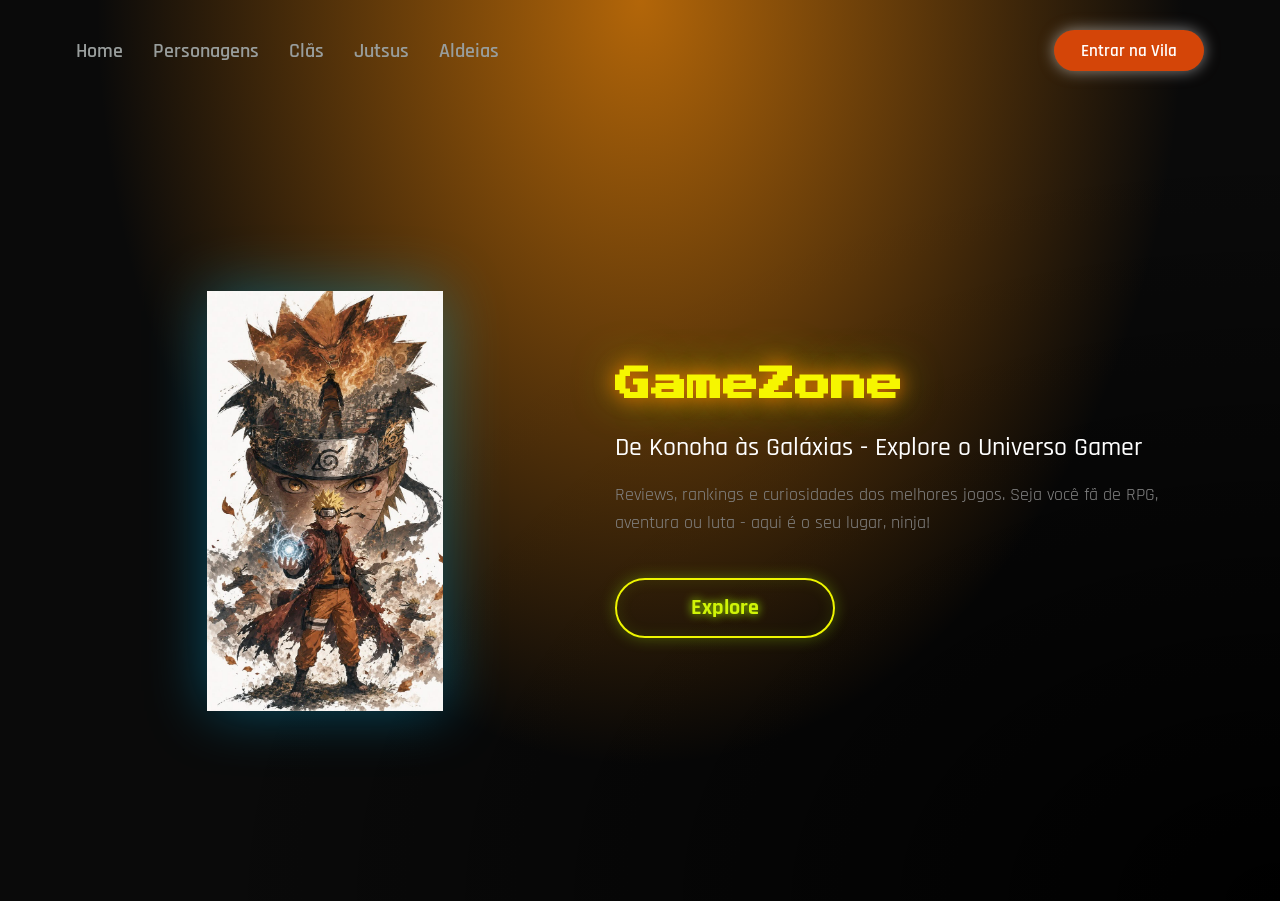
<file: index.html>
<!DOCTYPE html>
<html lang="pt-br">

<head>
        <meta charset="UTF-8">
        <meta name="viewport" content="width=device-width, initial-scale=1.0">
        <link rel="stylesheet" href="./Projeto.css">
        <link href="https://fonts.googleapis.com/css2?family=Press+Start+2P&family=Rajdhani:wght@400;600;700&display=swap" rel="stylesheet">
        <title> GameZone</title>
</head>
<body>
    <header class="Menu">
        <a class="link-Menu">Home</a>
        <a class="link-Menu">Personagens</a>
        <a class="link-Menu">Clãs</a>
        <a class="link-Menu">Jutsus</a>
        <a class="link-Menu">Aldeias</a>
        <button class="botao">Entrar na Vila</button>
    </header>
    <main>
        <img src="./Assets/image.png" alt="GameZonelogo" class="Narutos">
       

       <div>
        <h1>GameZone</h1>
        <h2> De Konoha às Galáxias - Explore o Universo Gamer </h2>
        <p> Reviews, rankings e curiosidades dos melhores jogos. Seja você fã de RPG, aventura ou luta - aqui é o seu lugar, ninja! </p>
        <button class="botaozinho">Explore</button>
        </div>
    </main>
    


</body>
</html>
</file>
<file: Projeto.css>
/* ========================================
   RESET - Zera as configurações padrão do navegador
   ======================================== */
* {
    margin: 0;
    padding: 0;
    box-sizing: border-box;
}

/* ========================================
   BODY - Configurações gerais da página
   ======================================== */
body {
    background-color: #0a0a0a; /* fundo preto */
    background-image: 
        radial-gradient(ellipse at top, #b36609 0%, transparent 60%),         /* gradiente laranja no topo */
        radial-gradient(ellipse at bottom right, #000000 0%, transparent 60%); /* gradiente preto embaixo */
    min-height: 100vh;                 /* ocupa no mínimo 100% da altura da tela */
    font-family: "Rajdhani", sans-serif; /* fonte padrão da página */
}

/* ========================================
   HEADER - Barra de navegação do topo
   ======================================== */
header {
    display: flex;        /* coloca os itens em linha */
    align-items: center;  /* alinha verticalmente no centro */
    padding: 30px 76px;   /* espaço interno: 30px cima/baixo, 76px esquerda/direita */
    gap: 30px;            /* espaço entre os itens do menu */
}

/* Links do menu */
.link-Menu {
    font-family: "Rajdhani", sans-serif;
    font-weight: 600;
    font-size: 20px;          /* tamanho dos links */
    color: #989D9C;           /* cor cinza padrão */
    cursor: pointer;          /* cursor de mão ao passar o mouse */
    text-decoration: none;    /* remove o sublinhado padrão do link */
    transition: color 0.3s ease; /* animação suave na mudança de cor */
}

/* Efeito ao passar o mouse nos links */
.link-Menu:hover {
    color: #ff7300;                     /* muda para verde neon */
    text-shadow: 0px 0px 10px #ececec;  /* brilho neon verde */
}

/* Botão "Entrar na Vila" do header */
.botao {
    background: #d44508;       /* roxo */
    border-radius: 20.5px;     /* bordas arredondadas */
    width: 150px;
    height: 41px;
    border: none;
    font-family: "Rajdhani", sans-serif;
    font-weight: 600;
    font-size: 17px;
    color: #FFFFFF;
    cursor: pointer;
    margin-left: auto;          /* empurra o botão para o lado direito */
    transition: all 0.3s ease;  /* animação suave em todas as propriedades */
    box-shadow: 0px 0px 15px rgba(255, 254, 254, 0.5); /* brilho roxo ao redor */
}

/* Efeito ao passar o mouse no botão do header */
.botao:hover {
    background: #7b6ff5;                               /* roxo mais claro */
    box-shadow: 0px 0px 25px rgba(102, 90, 225, 0.8);  /* brilho mais forte */
}

/* ========================================
   MAIN - Conteúdo principal da página
   ======================================== */
main {
    display: flex;              /* coloca imagem e texto lado a lado */
    align-items: center;        /* alinha verticalmente no centro */
    justify-content: center;    /* centraliza horizontalmente */
    padding: 40px 76px;         /* espaço interno */
    gap: 80px;                  /* espaço entre a imagem e o texto */
    min-height: calc(100vh - 100px); /* ocupa o restante da tela após o header */
}

/* ========================================
   IMAGEM - Personagem/logo principal
   ======================================== */
.Narutos {
    width: 420px;
    height: 420px;
    object-fit: contain; /* imagem cabe sem distorcer */
    filter: drop-shadow(0px 0px 30px rgba(1, 176, 229, 0.4)); /* brilho neon verde ao redor da imagem */
}

/* ========================================
   DIV - Caixa que envolve os textos
   ======================================== */
div {
    display: flex;           /* coloca os elementos em coluna */
    flex-direction: column;  /* empilha título, subtítulo, texto e botão */
    max-width: 550px;        /* largura máxima da caixa de texto */
}

/* ========================================
   TÍTULO PRINCIPAL - Efeito neon
   ======================================== */
h1 {
    font-family: "Press Start 2P", cursive; /* fonte estilo videogame */
    font-size: 36px;         /* menor para não quebrar linha */
    line-height: 1.2;        /* espaço entre linhas do título */
    color: #f6f600;          /* verde neon */
    text-shadow: 
        0px 0px 20px #ff7700,                  /* brilho forte */
        0px 0px 40px rgba(173, 255, 0, 0.5);   /* brilho suave ao redor */
    margin-bottom: 24px;
}

/* ========================================
   SUBTÍTULO
   ======================================== */
h2 {
    font-family: "Rajdhani", sans-serif;
    font-weight: 500;
    font-size: 26px;
    line-height: 1.3;
    color: #ffffff;      /* branco */
    margin-bottom: 16px;
}

/* ========================================
   PARÁGRAFO
   ======================================== */
p {
    font-weight: 400;
    font-size: 18px;
    line-height: 1.6;    /* espaço entre as linhas do texto */
    color: #848484;      /* cinza */
    margin-bottom: 40px;
}

/* ========================================
   BOTÃO "EXPLORE" - Botão principal com efeito neon
   ======================================== */
.botaozinho {
    background: transparent;       /* fundo transparente */
    border: 2px solid #eef600;     /* borda amarela neon */
    border-radius: 30px;           /* bordas bem arredondadas */
    width: 220px;
    height: 60px;
    cursor: pointer;
    font-family: "Rajdhani", sans-serif;
    font-weight: 700;
    font-size: 22px;
    color: #d0f407;                        /* texto verde neon */
    text-shadow: 0px 0px 10px #ADFF00;     /* brilho no texto */
    box-shadow: 
        0px 0px 15px rgba(173, 255, 0, 0.3),      /* brilho externo */
        inset 0px 0px 15px rgba(173, 255, 0, 0.1); /* brilho interno */
    transition: all 0.3s ease; /* animação suave em todas as propriedades */
}

/* Efeito ao passar o mouse no botão Explore */
.botaozinho:hover {
    background: #f8f402;  /* preenche com verde neon */
    color: #000000;       /* texto preto */
    text-shadow: none;    /* remove brilho do texto */
    box-shadow: 0px 0px 30px rgba(173, 255, 0, 0.7); /* brilho mais forte */

/* ========================================
   RESET - Zera as configurações padrão do navegador
   ======================================== */
* {
    margin: 0;
    padding: 0;
    box-sizing: border-box;
}

/* ========================================
   BODY - Configurações gerais da página
   ======================================== */
body {
    background-color: #0a0a0a; /* fundo preto */
    background-image: 
        radial-gradient(ellipse at top, #b36609 0%, transparent 60%),         /* gradiente laranja no topo */
        radial-gradient(ellipse at bottom right, #000000 0%, transparent 60%); /* gradiente preto embaixo */
    min-height: 100vh;                 /* ocupa no mínimo 100% da altura da tela */
    font-family: "Rajdhani", sans-serif; /* fonte padrão da página */
}

/* ========================================
   HEADER - Barra de navegação do topo
   ======================================== */
header {
    display: flex;        /* coloca os itens em linha */
    align-items: center;  /* alinha verticalmente no centro */
    padding: 30px 76px;   /* espaço interno: 30px cima/baixo, 76px esquerda/direita */
    gap: 30px;            /* espaço entre os itens do menu */
}

/* Links do menu */
.link-Menu {
    font-family: "Rajdhani", sans-serif;
    font-weight: 600;
    font-size: 20px;          /* tamanho dos links */
    color: #989D9C;           /* cor cinza padrão */
    cursor: pointer;          /* cursor de mão ao passar o mouse */
    text-decoration: none;    /* remove o sublinhado padrão do link */
    transition: color 0.3s ease; /* animação suave na mudança de cor */
}

/* Efeito ao passar o mouse nos links */
.link-Menu:hover {
    color: #ff7300;                     /* muda para verde neon */
    text-shadow: 0px 0px 10px #ececec;  /* brilho neon verde */
}

/* Botão "Entrar na Vila" do header */
.botao {
    background: #d44508;       /* roxo */
    border-radius: 20.5px;     /* bordas arredondadas */
    width: 150px;
    height: 41px;
    border: none;
    font-family: "Rajdhani", sans-serif;
    font-weight: 600;
    font-size: 17px;
    color: #FFFFFF;
    cursor: pointer;
    margin-left: auto;          /* empurra o botão para o lado direito */
    transition: all 0.3s ease;  /* animação suave em todas as propriedades */
    box-shadow: 0px 0px 15px rgba(255, 254, 254, 0.5); /* brilho roxo ao redor */
}

/* Efeito ao passar o mouse no botão do header */
.botao:hover {
    background: #7b6ff5;                               /* roxo mais claro */
    box-shadow: 0px 0px 25px rgba(102, 90, 225, 0.8);  /* brilho mais forte */
}

/* ========================================
   MAIN - Conteúdo principal da página
   ======================================== */
main {
    display: flex;              /* coloca imagem e texto lado a lado */
    align-items: center;        /* alinha verticalmente no centro */
    justify-content: center;    /* centraliza horizontalmente */
    padding: 40px 76px;         /* espaço interno */
    gap: 80px;                  /* espaço entre a imagem e o texto */
    min-height: calc(100vh - 100px); /* ocupa o restante da tela após o header */
}

/* ========================================
   IMAGEM - Personagem/logo principal
   ======================================== */
.Narutos {
    width: 420px;
    height: 420px;
    object-fit: contain; /* imagem cabe sem distorcer */
    filter: drop-shadow(0px 0px 30px rgba(1, 176, 229, 0.4)); /* brilho neon verde ao redor da imagem */
}

/* ========================================
   DIV - Caixa que envolve os textos
   ======================================== */
div {
    display: flex;           /* coloca os elementos em coluna */
    flex-direction: column;  /* empilha título, subtítulo, texto e botão */
    max-width: 550px;        /* largura máxima da caixa de texto */
}

/* ========================================
   TÍTULO PRINCIPAL - Efeito neon
   ======================================== */
h1 {
    font-family: "Press Start 2P", cursive; /* fonte estilo videogame */
    font-size: 36px;         /* menor para não quebrar linha */
    line-height: 1.2;        /* espaço entre linhas do título */
    color: #f6f600;          /* verde neon */
    text-shadow: 
        0px 0px 20px #ff7700,                  /* brilho forte */
        0px 0px 40px rgba(173, 255, 0, 0.5);   /* brilho suave ao redor */
    margin-bottom: 24px;
}

/* ========================================
   SUBTÍTULO
   ======================================== */
h2 {
    font-family: "Rajdhani", sans-serif;
    font-weight: 500;
    font-size: 26px;
    line-height: 1.3;
    color: #ffffff;      /* branco */
    margin-bottom: 16px;
}

/* ========================================
   PARÁGRAFO
   ======================================== */
p {
    font-weight: 400;
    font-size: 18px;
    line-height: 1.6;    /* espaço entre as linhas do texto */
    color: #848484;      /* cinza */
    margin-bottom: 40px;
}

/* ========================================
   BOTÃO "EXPLORE" - Botão principal com efeito neon
   ======================================== */
.botaozinho {
    background: transparent;       /* fundo transparente */
    border: 2px solid #eef600;     /* borda amarela neon */
    border-radius: 30px;           /* bordas bem arredondadas */
    width: 220px;
    height: 60px;
    cursor: pointer;
    font-family: "Rajdhani", sans-serif;
    font-weight: 700;
    font-size: 22px;
    color: #d0f407;                        /* texto verde neon */
    text-shadow: 0px 0px 10px #ADFF00;     /* brilho no texto */
    box-shadow: 
        0px 0px 15px rgba(173, 255, 0, 0.3),      /* brilho externo */
        inset 0px 0px 15px rgba(173, 255, 0, 0.1); /* brilho interno */
    transition: all 0.3s ease; /* animação suave em todas as propriedades */
}

/* Efeito ao passar o mouse no botão Explore */
.botaozinho:hover {
    background: #f8f402;  /* preenche com verde neon */
    color: #000000;       /* texto preto */
    text-shadow: none;    /* remove brilho do texto */
    box-shadow: 0px 0px 30px rgba(173, 255, 0, 0.7); /* brilho mais forte */

}
</file>
